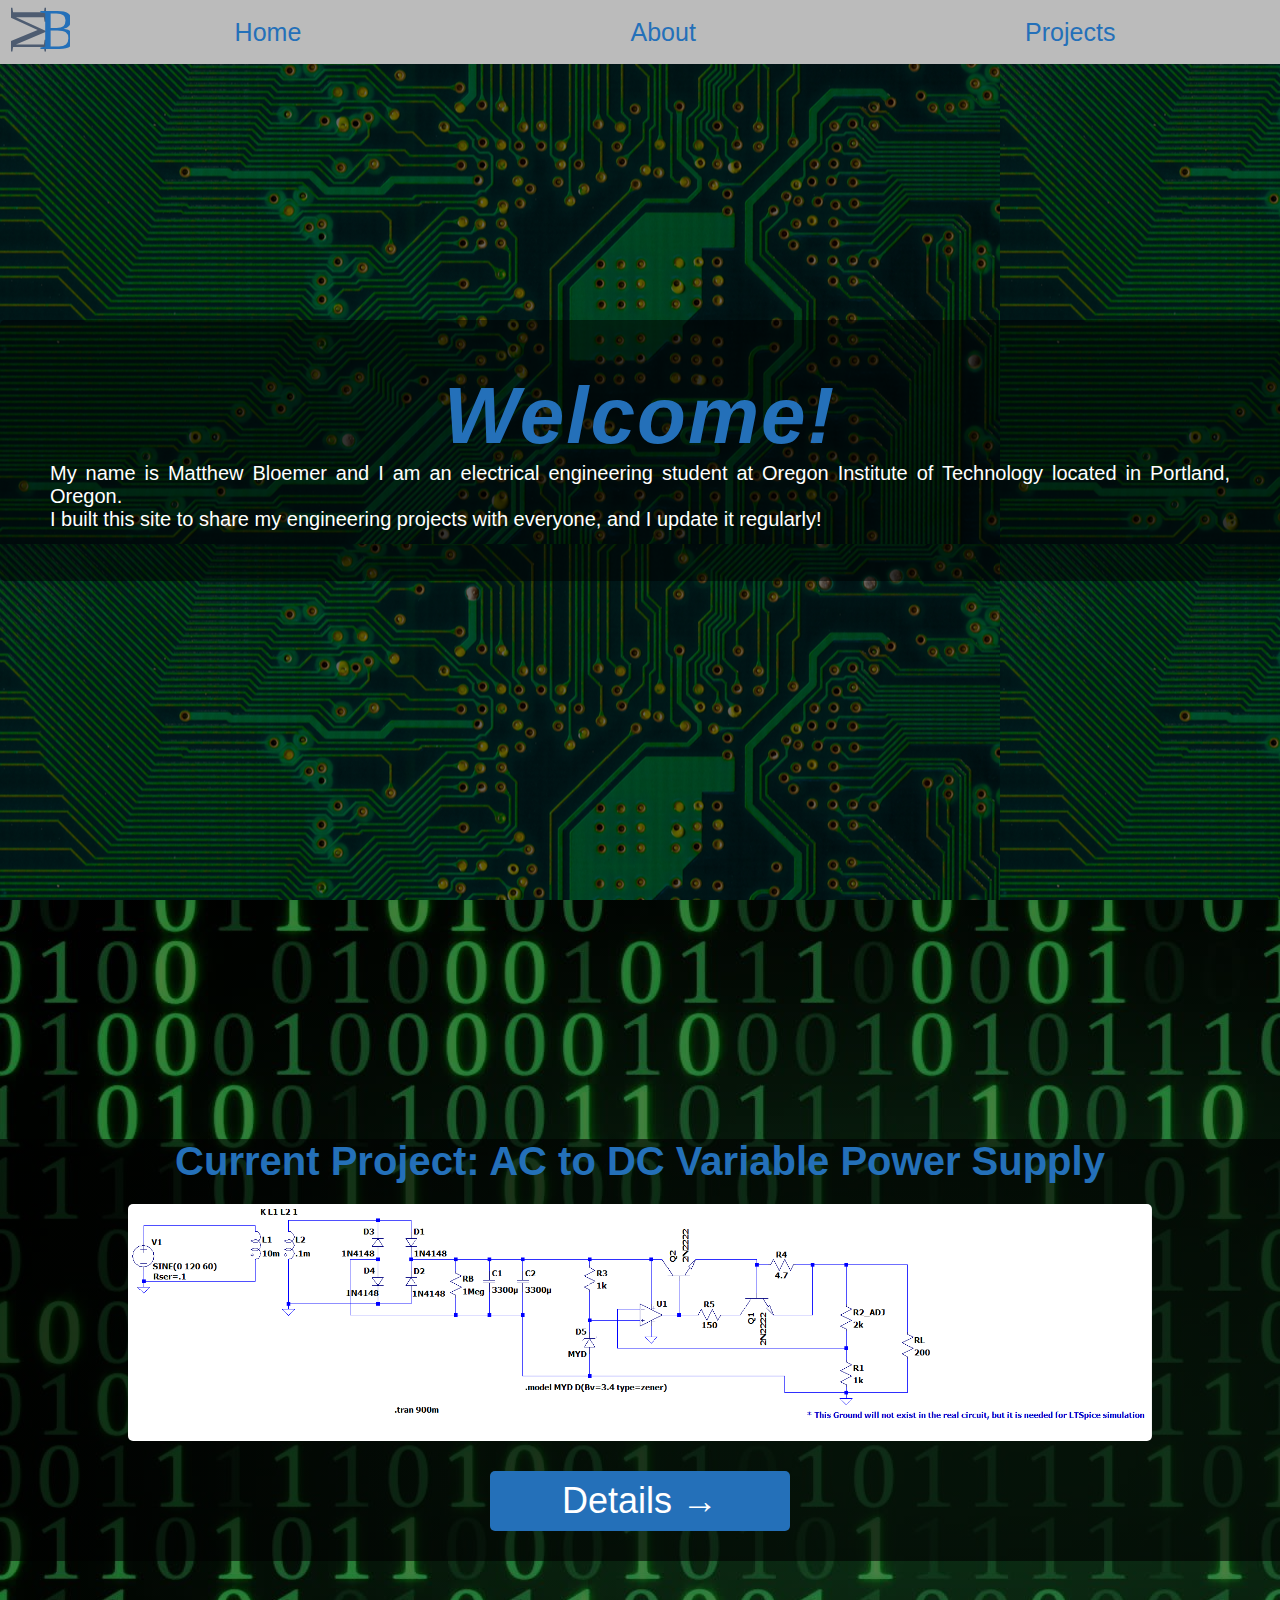
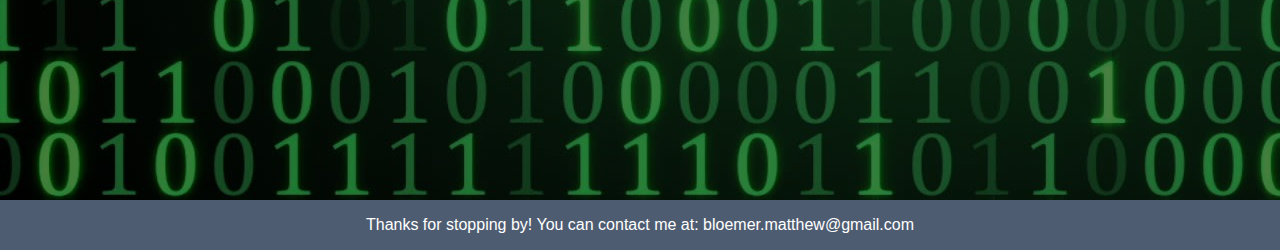
<file: index.html>
<!DOCTYPE html>
<html lang="en">
<head>
    <meta charset="UTF-8">
    <meta http-equiv="X-UA-Compatible" content="IE=edge">
    <meta name="viewport" content="width=device-width, initial-scale=1.0">
    <title>Home</title>
    <link rel="stylesheet" type="text/css" href="style.css" />
    <link href="mbloemer logo.svg" rel="icon" >
</head>
<body>
    <nav id="nav-bar">
        <a id="home-logo" href="index.html"><img id="main-logo-img" src="mbloemer logo.svg" alt="Mbloemer logo"/></a>
        <a class="nav-link" id="home-link" href="index.html">Home</a>
        <a class="nav-link" id="about-link" href="about.html">About</a>
        <a class="nav-link" id="projects-link" href="projects.html">Projects</a>
        
    </nav>
    <div id="main-container">
        <div id="greeting-container">
            <div id="greeting-text-container">
                <h1 id="greeting-header">Welcome!</h1>
                <p id="greeting-message">My name is Matthew Bloemer and I am an electrical engineering student at Oregon Institute of Technology located in Portland, Oregon.<br>
                    I built this site to share my engineering projects with everyone, and I update it regularly!</p>
            </div>    
        </div>

        <div id="current-project-container">
            <div id="current-project-text-container">
                <h1 id="current-project-title">Current Project: AC to DC Variable Power Supply</h1>
                <img id="current-project-img" src="Power Supply Schematic.png">
                <a id="current-project-link" href="powerSupply.html">Details →</a>
            </div>
        </div>
    </div>

    <footer id="footer-bar">
        <p class="email-info-footer">Thanks for stopping by! You can contact me at: bloemer.matthew@gmail.com</p>
    </footer>
</body>
</html>
</file>
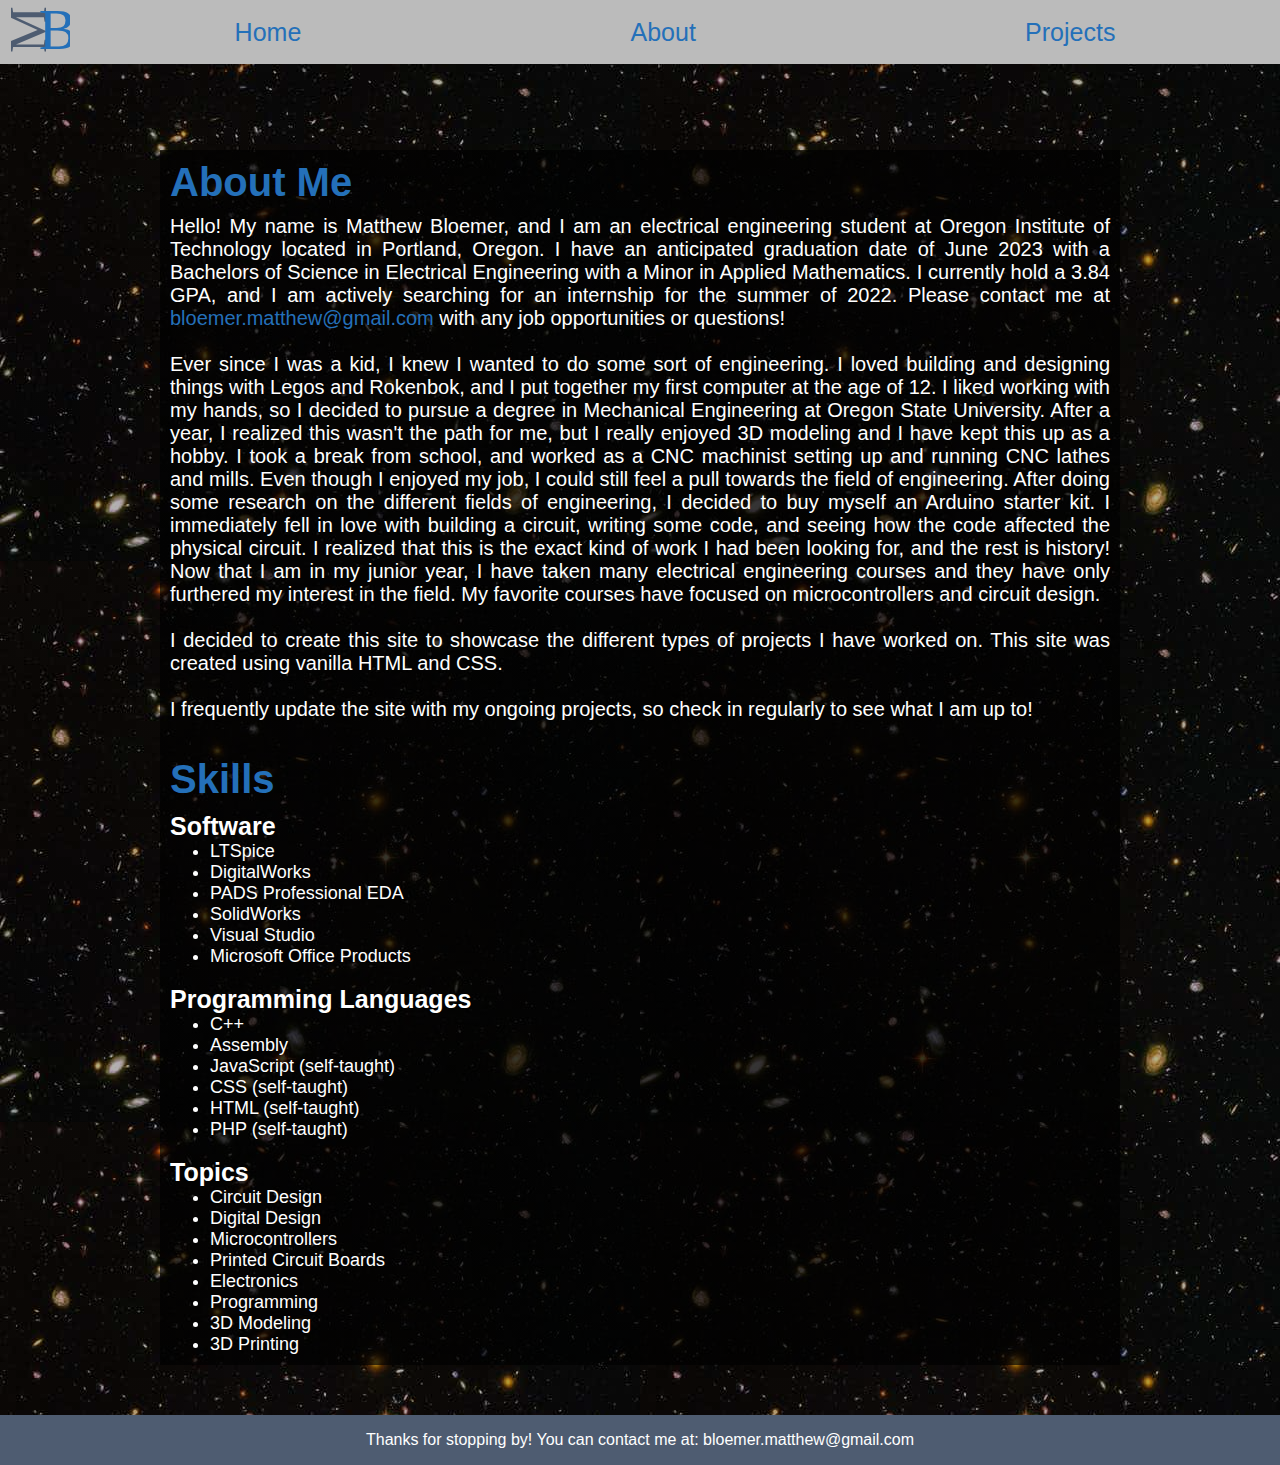
<file: about.html>
<!DOCTYPE html>
<html lang="en">
<head>
    <meta charset="UTF-8">
    <meta http-equiv="X-UA-Compatible" content="IE=edge">
    <meta name="viewport" content="width=device-width, initial-scale=1.0">
    <title>About</title>
    <link rel="stylesheet" type="text/css" href="style.css" />
    <link href="mbloemer logo.svg" rel="icon" >
</head>
<body>
    <nav id="nav-bar">
        <a id="home-logo" href="index.html"><img id="main-logo-img" src="mbloemer logo.svg" alt="Mbloemer logo"/></a>
        <a class="nav-link" id="home-link" href="index.html">Home</a>
        <a class="nav-link" id="about-link" href="about.html">About</a>
        <a class="nav-link" id="projects-link" href="projects.html">Projects</a>
    </nav>
    <div id="main-container-about">
        <div id="text-container-about">
            <h1 class="about-title-text">About Me</h1>
            <p class="about-paragraph">
                Hello! My name is Matthew Bloemer, and I am an electrical engineering student at Oregon Institute of Technology located in Portland, Oregon. I have an anticipated
                graduation date of June 2023 with a Bachelors of Science in Electrical Engineering with a Minor in Applied Mathematics. I currently hold a 3.84 GPA, and I am 
                actively searching for an internship for the summer of 2022. Please contact me at <span id="email-link">bloemer.matthew@gmail.com</span> with any 
                job opportunities or questions!
                <br>
                <br>
                Ever since I was a kid, I knew I wanted to do some sort of engineering. I loved building and designing things with Legos and Rokenbok, and I put together my first
                computer at the age of 12. I liked working with my hands, so I decided to pursue a degree in Mechanical Engineering at Oregon State University. After a year,
                I realized this wasn't the path for me, but I really enjoyed 3D modeling and I have kept this up as a hobby.  I took a break from school, and worked as a CNC machinist setting up and running CNC lathes and mills. Even though I enjoyed
                my job, I could still feel a pull towards the field of engineering. After doing some research on the different fields of engineering, I decided to buy myself
                an Arduino starter kit. I immediately fell in love with building a circuit, writing some code, and seeing how the code affected the physical circuit. I realized
                that this is the exact kind of work I had been looking for, and the rest is history! Now that I am in my junior year, I have taken many electrical engineering 
                courses and they have only furthered my interest in the field. My favorite courses have focused on microcontrollers and circuit design.
                <br>
                <br>
                I decided to create this site to showcase the different types of projects I have worked on. This site was created using vanilla HTML and CSS.
                <br>
                <br>
                I frequently update the site with my ongoing projects, so check in regularly to see what I am up to!
            </p>
            <br>
            <br>
            <h1 class="about-title-text">Skills</h1>
            <h2 class="about-subtitle-text">Software</h2>
            <ul class="about-skills-list">
                <li>LTSpice</li>
                <li>DigitalWorks</li>
                <li>PADS Professional EDA</li>
                <li>SolidWorks</li>
                <li>Visual Studio</li>
                <li>Microsoft Office Products</li>
            </ul>
            <br>
            <h2 class="about-subtitle-text">Programming Languages</h2>
            <ul class="about-skills-list">
                <li>C++</li>
                <li>Assembly</li>
                <li>JavaScript (self-taught)</li>
                <li>CSS (self-taught)</li>
                <li>HTML (self-taught)</li>
                <li>PHP (self-taught)</li>
            </ul>
            <br>
            <h2 class="about-subtitle-text">Topics</h2>
            <ul class="about-skills-list">
                <li>Circuit Design</li>
                <li>Digital Design</li>
                <li>Microcontrollers</li>
                <li>Printed Circuit Boards</li>
                <li>Electronics</li>
                <li>Programming</li>
                <li>3D Modeling</li>
                <li>3D Printing</li>
            </ul>
        </div>
    </div>

    <footer id="footer-bar">
        <p class="email-info-footer">Thanks for stopping by! You can contact me at: bloemer.matthew@gmail.com</p>
    </footer>
</body>
</html>
</file>
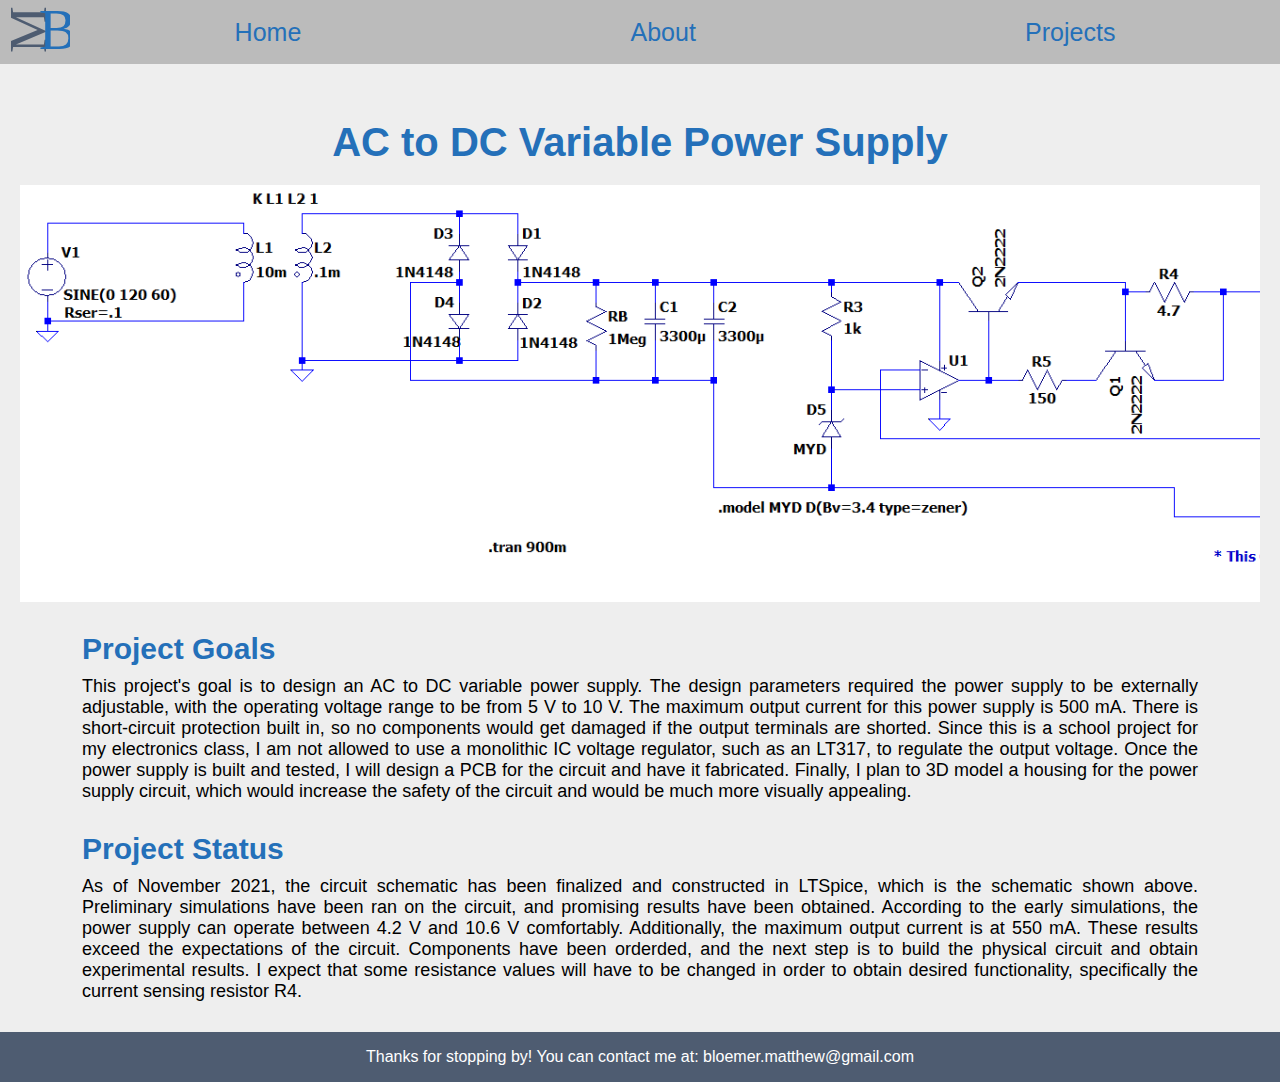
<file: powerSupply.html>
<!DOCTYPE html>
<html lang="en">
<head>
    <meta charset="UTF-8">
    <meta http-equiv="X-UA-Compatible" content="IE=edge">
    <meta name="viewport" content="width=device-width, initial-scale=1.0">
    <title>Projects</title>
    <link rel="stylesheet" type="text/css" href="style.css" />
    <link href="mbloemer logo.svg" rel="icon" >
</head>
<body>
    <nav id="nav-bar">
        <a id="home-logo" href="index.html"><img id="main-logo-img" src="mbloemer logo.svg" alt="Mbloemer logo"/></a>
        <a class="nav-link" id="home-link" href="index.html">Home</a>
        <a class="nav-link" id="about-link" href="about.html">About</a>
        <a class="nav-link" id="projects-link" href="projects.html">Projects</a>
    </nav>
    <div id="main-container-power-supply" class="main-container">
        <h1 class="project-title">AC to DC Variable Power Supply</h1>
        <div class="project-banner-img-container">
            <img class="project-banner-img" src="Power Supply Schematic.png">
        </div>
        <h2 class="project-entry-subtitle">Project Goals</h2>
        <p class="project-entry-text">
            This project's goal is to design an AC to DC variable power supply. The design parameters required the power supply to be externally adjustable, with the operating
            voltage range to be from 5 V to 10 V. The maximum output current for this power supply is 500 mA. There is short-circuit protection built in, so no components would
            get damaged if the output terminals are shorted. Since this is a school project for my electronics class, I am not allowed to use a monolithic IC voltage regulator,
            such as an LT317, to regulate the output voltage. Once the power supply is built and tested, I will design a PCB for the circuit and have it fabricated. Finally, I 
            plan to 3D model a housing for the power supply circuit, which would increase the safety of the circuit and would be much more visually appealing.
        </p>

        <h2 class="project-entry-subtitle">Project Status</h2>
        <p class="project-entry-text">
            As of November 2021, the circuit schematic has been finalized and constructed in LTSpice, which is the schematic shown above. Preliminary simulations have been ran
            on the circuit, and promising results have been obtained. According to the early simulations, the power supply can operate between 4.2 V and 10.6 V comfortably.
            Additionally, the maximum output current is at 550 mA. These results exceed the expectations of the circuit. Components have been orderded, and the next step is to
            build the physical circuit and obtain experimental results. I expect that some resistance values will have to be changed in order to obtain desired functionality, 
            specifically the current sensing resistor R4.
        </p>
    </div>

    <footer id="footer-bar">
        <p class="email-info-footer">Thanks for stopping by! You can contact me at: bloemer.matthew@gmail.com</p>
    </footer>
</body>
</html>
</file>
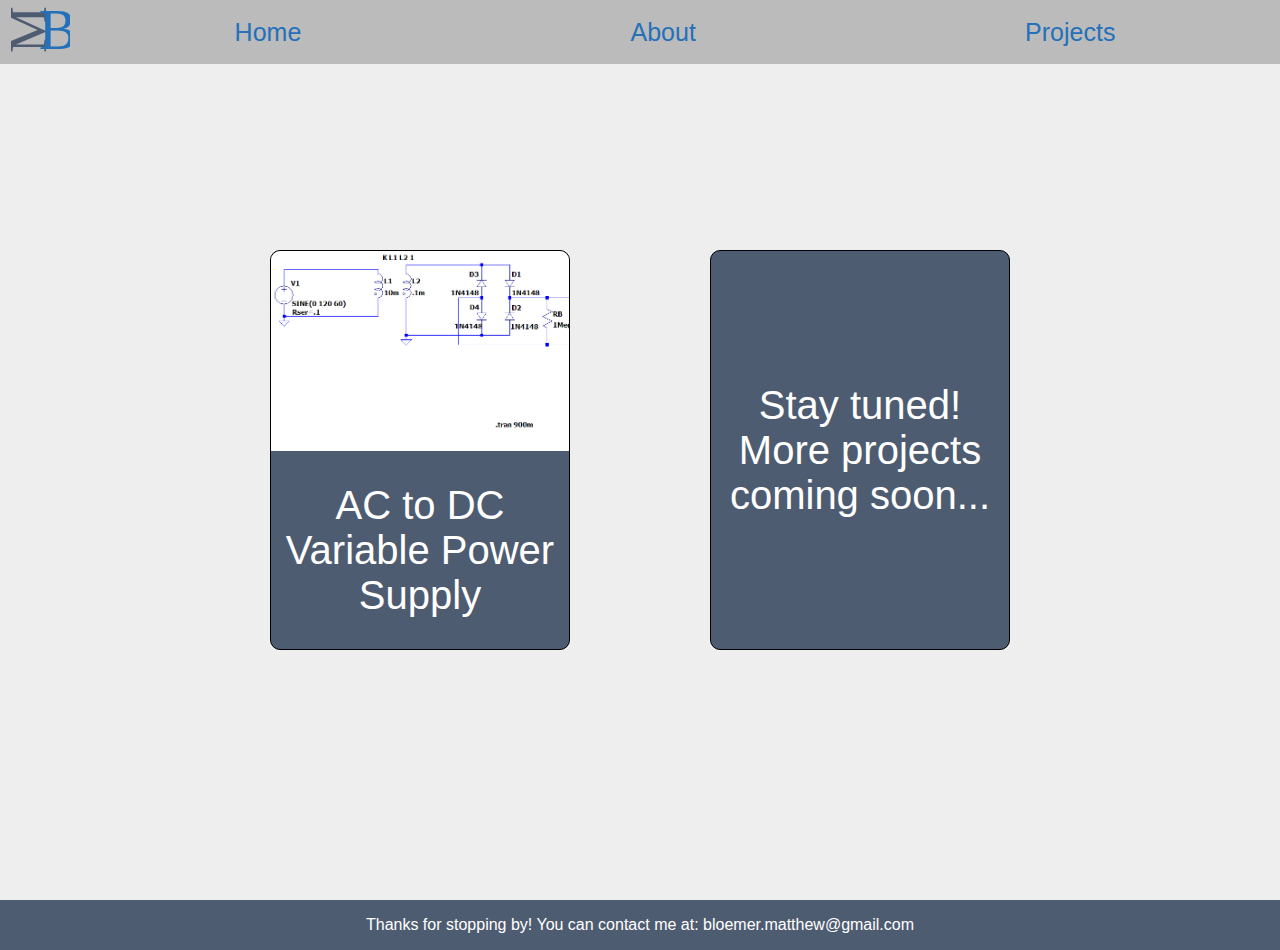
<file: projects.html>
<!DOCTYPE html>
<html lang="en">
<head>
    <meta charset="UTF-8">
    <meta http-equiv="X-UA-Compatible" content="IE=edge">
    <meta name="viewport" content="width=device-width, initial-scale=1.0">
    <title>Projects</title>
    <link rel="stylesheet" type="text/css" href="style.css" />
    <link href="mbloemer logo.svg" rel="icon" >
</head>
<body>
    <nav id="nav-bar">
        <a id="home-logo" href="index.html"><img id="main-logo-img" src="mbloemer logo.svg" alt="Mbloemer logo"/></a>
        <a class="nav-link" id="home-link" href="index.html">Home</a>
        <a class="nav-link" id="about-link" href="about.html">About</a>
        <a class="nav-link" id="projects-link" href="projects.html">Projects</a>
    </nav>
    <div id="main-container-projects">
        <div class="project-tile-container">
            <img class="project-tile-img" src="Power Supply Schematic.png">
            <a class="project-tile-text" href="powerSupply.html">AC to DC Variable Power Supply</a>
        </div>
        <div class="project-tile-container">
            <p class="project-tile-text" id="coming-soon-text">Stay tuned! More projects coming soon...</p>
        </div>
    </div>

    <footer id="footer-bar">
        <p class="email-info-footer">Thanks for stopping by! You can contact me at: bloemer.matthew@gmail.com</p>
    </footer>
</body>
</html>
</file>
<file: style.css>
* {
    margin: 0;
    padding: 0;
    box-sizing: border-box;
    font-family:'Segoe UI', Tahoma, Geneva, Verdana, sans-serif;
}

body {
    background-color: #EEE;
}

#nav-bar {
    background-color: #BBB;
    position: fixed;
    top: 0;
    width: 100%;
    display: flex;
    align-items: center;
    z-index: 100;
}

#main-logo-img {
    margin-left: 10px;
    height:60px;
    width: 60px;
}

.nav-link {
    font-family: 'Segoe UI', Tahoma, Geneva, Verdana, sans-serif;
    font-size: 25px;
    margin: auto;
    text-decoration: none;
    color: #2470B9;
    transition: 0.2s;
}

.nav-link:hover {
    color: #194E81;
}

#greeting-container {
    display: flex;
    text-align: justify;
    flex-direction: column;
    justify-content: center;
    align-items: center;
    height: 100vh;
    background: linear-gradient(0deg, rgba(0, 0, 0, 0.6), rgba(0, 0, 0, 0.6)), url("pcbRouting.jpg");
}

#greeting-text-container {
    background-color:rgba(0, 0, 0, 0.5);
    width: fit-content;
    border-radius: 5px;
    padding: 50px;
}

#greeting-header {
    font-size: 80px;
    text-align: center;
    letter-spacing: 2px;
    font-style: italic;
    color: #2470B9;
}

#greeting-message {
    color: white;
    font-size: 20px;
}

#current-project-container {
    display: flex;
    justify-content: center;
    align-items: center;
    text-align: center;
    flex-direction: column;
    min-height: 100vh;
    width: 100%;
    background: linear-gradient(0deg, rgba(0, 0, 0, 0.5), rgba(0, 0, 0, 0.5)), url("binaryWallpaper.webp");
}

#current-project-text-container {
    display: flex;
    flex-direction: column;
    align-items: center;
    justify-content: center;
    background: linear-gradient(0deg, rgba(0, 0, 0, 0.6), rgba(0, 0, 0, 0.6))
}

#current-project-title{
    color: #2470B9;
    margin-bottom: 20px;
    font-size: 40px;
}

#current-project-img {
    display: flex;
    height: auto;
    max-width: 80%;
    border-radius: 5px;
}

#current-project-link {
    margin: 30px;
    color: white;
    font-size: 36px;
    text-decoration: none;
    display: flex;
    justify-content: center;
    align-items: center;
    height: 60px;
    width: 300px;
    border-radius: 5px;
    background-color:#2470B9;
}

#footer-bar {
    background-color: #4E5C71;
    display: flex;
    justify-content: center;
    align-items: center;
    text-align: center;
    height: 50px;
    width: 100%;
}

.email-info-footer {
    color: white;
}

/* ----- ABOUT PAGE STYLING ----- */

#main-container-about {
    min-height: 100vh;
    width: 100%;
    z-index: 10;
    background: linear-gradient(0deg, rgba(0, 0, 0, 0.3), rgba(0, 0, 0, 0.3)), url("spaceBackground.jpeg");
    display: flex;
    justify-content: center;
    padding-bottom: 50px;
}

#text-container-about {
    margin-top: 150px;
    margin-left: 50px;
    margin-right: 50px;
    text-align: justify;
    padding: 10px;
    max-width: 75%;
    height: fit-content;
    color: white;
    background: linear-gradient(0deg, rgba(0, 0, 0, 0.7), rgba(0, 0, 0, 0.7));
}

.about-title-text {
    font-size: 40px;
    margin-bottom: 10px;
    color: #2470B9;
}

.about-paragraph {
    font-size: 20px;
}

#email-link {
    color: #2470B9;
}

.about-subtitle-text {
    font-size: 25px;
}

.about-skills-list {
    margin-left: 40px;
    font-size: 18px;
}

/* ----- PROJECTS PAGE ----- */

#main-container-projects {
    display: flex;
    flex-wrap: wrap;
    justify-content: center;
    align-items: center;
    min-height: 100vh;
}

.project-tile-container {
    display: flex;
    flex-direction: column;
    width: 300px;
    margin: 70px;
    height: 400px;
    border: 1px solid black;
    border-radius: 10px;
    position: relative;
    overflow: hidden;
    background-color: #4E5C71;
}

.project-tile-img {
    position: absolute;
    height: 200px;
}

.project-tile-text {
    display: flex;
    width: 100%;
    text-decoration: none;
    font-size: 40px;
    color: white;
    height: 100%;
    justify-content: center;
    align-items: center;
    text-align: center;
    margin-top: 200px;
}

#coming-soon-text {
    margin-top: 0px;
}

/* ----- POWER SUPPLY PAGE ----- */

.main-container {
    min-height: 100vh;
    padding: 20px;
}

.project-title {
    margin-top: 100px;
    margin-bottom: 20px;
    font-size: 40px;
    color: #2470B9;
    display: flex;
    width: 100%;
    align-items: center;
    justify-content: center;
    text-align: center;
}

.project-banner-img-container {
    overflow-x: scroll;
}

.project-banner-img {
    display: flex;
    margin: auto;
    width: 1800px;
}

.project-entry-subtitle {
    color: #2470B9;
    font-size: 30px;
    margin-top: 30px;
    margin-left: 5%;
}

.project-entry-text {
    font-size: 18px;
    margin-right: 5%;
    margin-left: 5%;
    margin-top: 10px;
    text-align: justify;
    margin-bottom: 10px;
}
</file>
